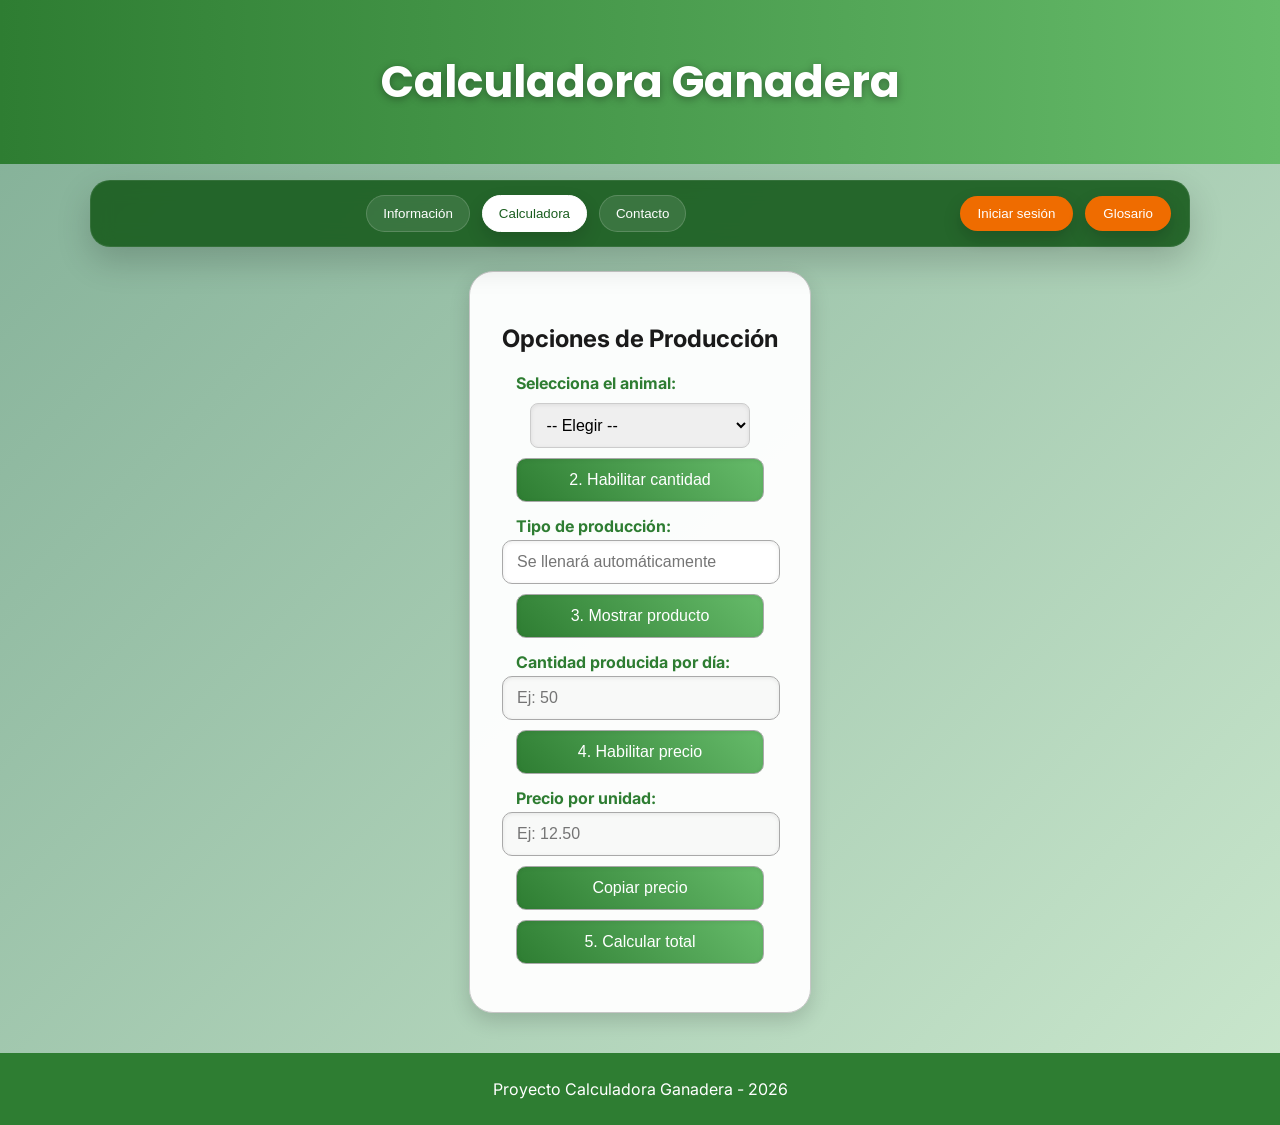
<file: index.html>
<!DOCTYPE html>
<html lang="es">
<head>
    <meta charset="UTF-8">
    <meta name="viewport" content="width=device-width, initial-scale=1.0">
    <title>Calculadora Ganadera</title>
    <link rel="preconnect" href="https://fonts.googleapis.com">
    <link rel="preconnect" href="https://fonts.gstatic.com" crossorigin>
    <link href="https://fonts.googleapis.com/css2?family=Inter:wght@400;500;600;700&family=Poppins:wght@400;600;700&display=swap" rel="stylesheet">
    <link rel="stylesheet" href="estilos.css">
</head>
<body>
<header>
    <h1 class="titulo">Calculadora Ganadera</h1>
</header>

<div id="loginModal" class="modal" aria-hidden="true">
    <div class="modal-contenido" role="dialog" aria-modal="true" aria-labelledby="loginTitle">
        <h3 id="loginTitle">Iniciar sesión</h3>
        <label for="loginUsuario">Usuario</label>
        <input type="text" id="loginUsuario" placeholder="Nombre de usuario" autocomplete="username">
        <label for="loginContrasena">Contraseña</label>
        <input type="password" id="loginContrasena" placeholder="Contraseña" autocomplete="current-password">
        <div class="modal-botones">
            <button id="btnEnviarLogin" type="button" class="boton-opcion">Aceptar</button>
            <button id="btnCerrarLogin" type="button" class="boton-cancelar">Cancelar</button>
        </div>
        <p id="loginMensaje" class="mensaje-login" role="status"></p>
    </div>
</div>

<nav class="barra-navegacion">
    <div class="nav-enlaces" role="group" aria-label="Secciones principales">
        <button type="button" class="nav-tab" data-target="info" aria-pressed="false">Información</button>
        <button type="button" class="nav-tab is-active" data-target="calculadora" aria-pressed="true">Calculadora</button>
        <button type="button" class="nav-tab" data-target="contacto" aria-pressed="false">Contacto</button>
    </div>
    <div class="nav-acciones">
        <button id="btnLogin" type="button">Iniciar sesión</button>
        <button id="btnGlosario" type="button" class="nav-glosario" aria-controls="glosarioModal" aria-haspopup="dialog" aria-expanded="false">Glosario</button>
    </div>
</nav>

<main class="app-shell">
    <section id="info" class="panel panel-vista" data-view="info" hidden>
        <h2>Información</h2>
        <p>Esta calculadora te ayuda a estimar la producción diaria y el valor total según el animal, la cantidad y el precio por unidad.</p>
        <ul class="lista-bullets">
            <li>Selecciona el animal.</li>
            <li>Habilita la cantidad y escribe el dato.</li>
            <li>Habilita el precio y completa el valor.</li>
            <li>Calcula el total con un solo clic.</li>
        </ul>
    </section>

    <section id="calculadora" class="panel panel-vista" data-view="calculadora">
        <h2>Opciones de Producción</h2>
        <label for="animal">Selecciona el animal:</label>
        <select id="animal">
            <option value="">-- Elegir --</option>
            <option value="Vaca">Vaca</option>
            <option value="Cerdo">Cerdo</option>
            <option value="Pollo">Pollo</option>
        </select>

        <button id="btnCantidad" type="button" class="boton-opcion">2. Habilitar cantidad</button>

        <label for="produccion">Tipo de producción:</label>
        <input type="text" id="produccion" readonly placeholder="Se llenará automáticamente">

        <button id="btnProducto" type="button" class="boton-opcion">3. Mostrar producto</button>

        <label for="cantidad">Cantidad producida por día:</label>
        <input type="number" id="cantidad" min="0" placeholder="Ej: 50" disabled>

        <button id="btnPrecio" type="button" class="boton-opcion">4. Habilitar precio</button>

        <label for="precio">Precio por unidad:</label>
        <input type="number" id="precio" min="0" step="0.01" placeholder="Ej: 12.50" disabled>

        <button id="btnCopiarPrecio" type="button" class="boton-opcion">Copiar precio</button>

        <button id="btnCalcular" type="button" class="boton-opcion">5. Calcular total</button>

        <p id="respuesta"></p>
    </section>

    <section id="contacto" class="panel panel-vista" data-view="contacto" hidden>
        <h2>Contacto</h2>

        <form id="formContacto">
            <label for="nombre">Nombre:</label>
            <input type="text" id="nombre" required>

            <label for="telefono">Teléfono:</label>
            <input type="tel" id="telefono" required placeholder="Ej: +1234567890">

            <label for="correo">Correo:</label>
            <input type="email" id="correo" required>

            <button type="submit">Enviar</button>
        </form>

        <a href="https://wa.me/3044247299?text=Hola, quiero información sobre la calculadora ganadera" target="_blank" class="boton-opcion">Contactar por WhatsApp</a>

        <p id="mensaje"></p>
    </section>
</main>

<div id="glosarioModal" class="modal" aria-hidden="true">
    <div class="modal-contenido modal-contenido-glosario" role="dialog" aria-modal="true" aria-labelledby="glosarioTitle">
        <div class="glosario-topbar">
            <h2 id="glosarioTitle">Glosario Ganadero</h2>
            <button id="btnCerrarGlosario" type="button" class="boton-cerrar">Cerrar</button>
        </div>

        <input type="text" id="buscadorGlosario" placeholder="Buscar término...">

        <ul id="listaGlosario">
            <li><strong>Producción diaria:</strong> Cantidad de leche, carne, huevos o kilos que genera un animal en un día.</li>
            <li><strong>Engorde:</strong> Proceso de aumento de peso del animal hasta alcanzar un valor comercial.</li>
            <li><strong>Precio por unidad:</strong> Valor asignado a cada litro, kilo o pieza producida.</li>
            <li><strong>Rendimiento:</strong> Relación entre la producción obtenida y los recursos utilizados.</li>
            <li><strong>Conversión alimenticia:</strong> Cantidad de alimento necesaria para producir un kilo de producto.</li>
            <li><strong>Ganado bovino:</strong> Conjunto de vacas, toros y novillos destinados a carne o leche.</li>
            <li><strong>Porcicultura:</strong> Actividad dedicada a la cría y producción de cerdos.</li>
            <li><strong>Avicultura:</strong> Producción de aves como pollos, gallinas y pavos.</li>
            <li><strong>Levantamiento:</strong> Etapa de crecimiento antes de entrar a producción o engorde.</li>
            <li><strong>Comercialización:</strong> Proceso de vender y distribuir los productos del campo.</li>
            <li><strong>Trazabilidad:</strong> Seguimiento del animal desde su origen hasta la venta.</li>
            <li><strong>Pastoreo:</strong> Sistema de alimentación basado en el consumo de pasto natural.</li>
            <li><strong>Forraje:</strong> Planta o alimento vegetal usado para alimentar al ganado.</li>
            <li><strong>Ración:</strong> Porción diaria de alimento suministrada al animal.</li>
            <li><strong>Silo:</strong> Almacenamiento de alimento conservado para épocas de escasez.</li>
            <li><strong>Ensilaje:</strong> Técnica para conservar forrajes mediante fermentación controlada.</li>
            <li><strong>Suplementación:</strong> Aporte extra de minerales, proteínas o energía a la dieta.</li>
            <li><strong>Peso vivo:</strong> Peso total del animal antes del sacrificio o venta.</li>
            <li><strong>Peso canal:</strong> Peso de la carne obtenida después del sacrificio.</li>
            <li><strong>Destete:</strong> Momento en que la cría deja de alimentarse de la madre.</li>
            <li><strong>Parto:</strong> Nacimiento de la cría al final de la gestación.</li>
            <li><strong>Gestación:</strong> Periodo en el que la cría se desarrolla dentro de la madre.</li>
            <li><strong>Fertilidad:</strong> Capacidad del animal para reproducirse con éxito.</li>
            <li><strong>Reproducción:</strong> Proceso por el cual se obtienen nuevas crías.</li>
            <li><strong>Inseminación artificial:</strong> Técnica de reproducción asistida para mejorar genética y control.</li>
            <li><strong>Sanidad animal:</strong> Conjunto de prácticas para mantener la salud del ganado.</li>
            <li><strong>Vacunación:</strong> Aplicación de vacunas para prevenir enfermedades.</li>
            <li><strong>Desparasitación:</strong> Tratamiento para eliminar parásitos internos o externos.</li>
            <li><strong>Bioseguridad:</strong> Medidas para evitar la entrada y propagación de enfermedades.</li>
            <li><strong>Lactancia:</strong> Periodo en el que la cría recibe leche de la madre.</li>
            <li><strong>Ordeño:</strong> Extracción de leche de la vaca de forma manual o mecánica.</li>
            <li><strong>Calidad de leche:</strong> Características sanitarias y nutricionales del producto obtenido.</li>
            <li><strong>Brucelosis:</strong> Enfermedad bacteriana que afecta la reproducción y la producción.</li>
            <li><strong>Mastitis:</strong> Inflamación de la ubre que reduce la calidad de la leche.</li>
            <li><strong>Ganancia de peso:</strong> Incremento de kilos que logra el animal en un periodo.</li>
            <li><strong>Ceba:</strong> Fase de alimentación intensiva para llevar el animal a mercado.</li>
            <li><strong>Hato:</strong> Grupo de animales que pertenecen a una misma finca o explotación.</li>
            <li><strong>Potrero:</strong> Terreno cercado donde se mantiene el ganado para pastar.</li>
            <li><strong>Bebedero:</strong> Lugar o recipiente donde los animales toman agua.</li>
            <li><strong>Comedero:</strong> Estructura donde se coloca el alimento para el ganado.</li>
            <li><strong>Control sanitario:</strong> Revisión periódica del estado de salud del rebaño.</li>
            <li><strong>Registro productivo:</strong> Anotación de datos como producción, pesos, partos y ventas.</li>
            <li><strong>Mermas:</strong> Pérdidas de producto durante almacenamiento, transporte o venta.</li>
            <li><strong>Costo de producción:</strong> Suma de los gastos necesarios para producir.</li>
            <li><strong>Punto de equilibrio:</strong> Nivel en el que ingresos y gastos quedan iguales.</li>
            <li><strong>Margen de ganancia:</strong> Diferencia positiva entre el costo y el precio de venta.</li>
            <li><strong>Valor agregado:</strong> Mejoras que aumentan el valor comercial del producto.</li>
            <li><strong>Clasificación por edades:</strong> Orden de los animales según su etapa de desarrollo.</li>
            <li><strong>Manejo animal:</strong> Forma correcta de manipular y mover el ganado con cuidado.</li>
            <li><strong>Crianza:</strong> Cuidado y alimentación de animales desde su nacimiento.</li>
            <li><strong>Recría:</strong> Etapa de crecimiento intermedia antes del engorde final.</li>
            <li><strong>Genética:</strong> Características heredadas que influyen en producción y resistencia.</li>
            <li><strong>Selección:</strong> Elección de los mejores animales para reproducción o producción.</li>
            <li><strong>Cuarentena:</strong> Aislamiento temporal de animales nuevos o enfermos.</li>
            <li><strong>Bienestar animal:</strong> Condiciones adecuadas de espacio, alimento, agua y trato.</li>
        </ul>
    </div>
</div>

<footer>
    <p>Proyecto Calculadora Ganadera - 2026</p>
</footer>

<script src="script.js"></script>
</body>
</html>
</file>
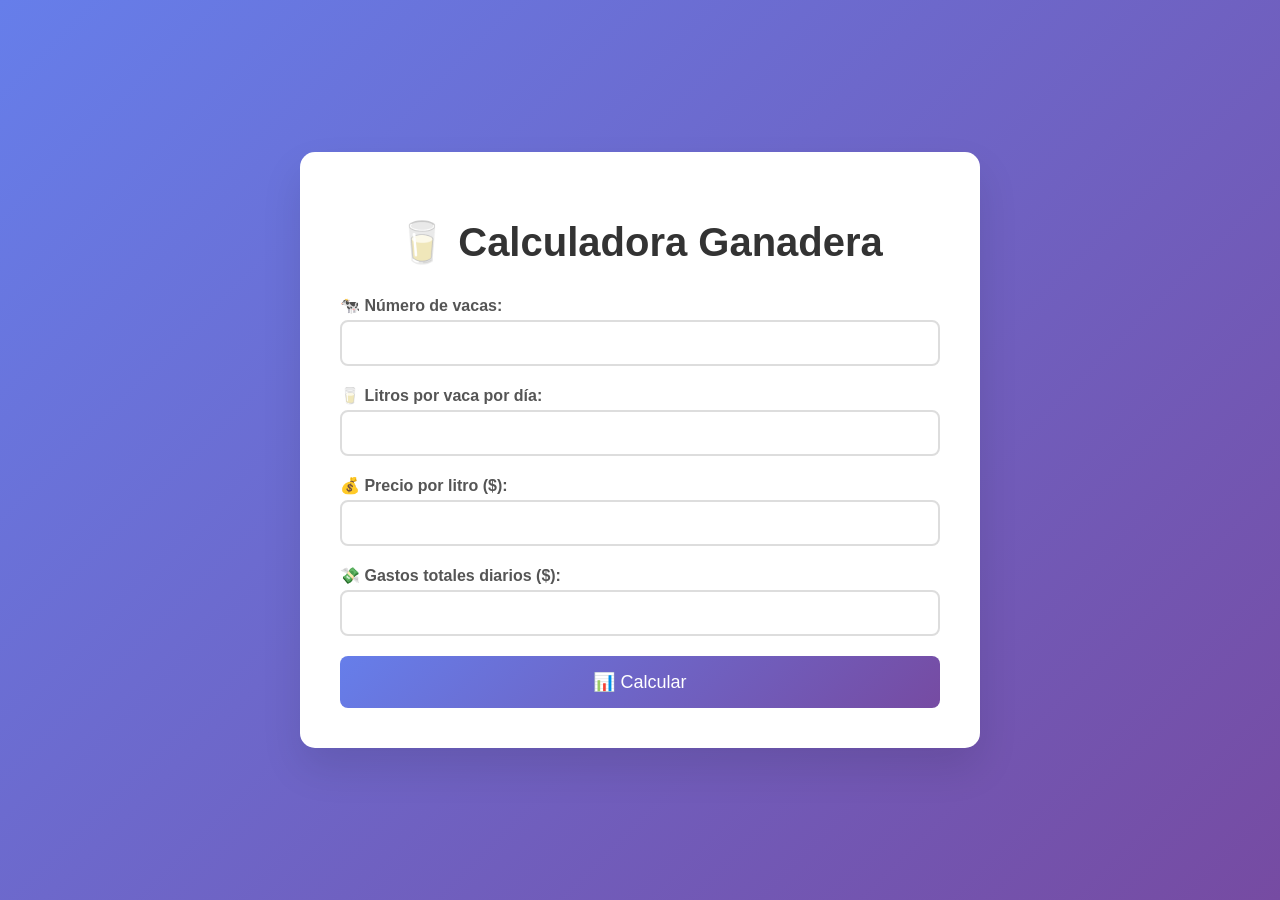
<file: templates/index.html>
<!DOCTYPE html>
<html lang="es">
<head>
    <meta charset="UTF-8">
    <meta name="viewport" content="width=device-width, initial-scale=1.0">
    <title>🥛 Calculadora Ganadera - Producción de Leche</title>
    <style>
        body {
            font-family: 'Segoe UI', Tahoma, Geneva, Verdana, sans-serif;
            background: linear-gradient(135deg, #667eea 0%, #764ba2 100%);
            margin: 0;
            padding: 0;
            min-height: 100vh;
            display: flex;
            justify-content: center;
            align-items: center;
        }
        .container {
            background: white;
            border-radius: 15px;
            box-shadow: 0 20px 40px rgba(0,0,0,0.1);
            padding: 40px;
            max-width: 600px;
            width: 90%;
        }
        h1 {
            text-align: center;
            color: #333;
            margin-bottom: 30px;
            font-size: 2.5em;
        }
        .form-group {
            margin-bottom: 20px;
        }
        label {
            display: block;
            margin-bottom: 5px;
            color: #555;
            font-weight: 600;
        }
        input[type="number"] {
            width: 100%;
            padding: 12px;
            border: 2px solid #ddd;
            border-radius: 8px;
            font-size: 16px;
            transition: border-color 0.3s;
            box-sizing: border-box;
        }
        input[type="number"]:focus {
            outline: none;
            border-color: #667eea;
        }
        .btn {
            background: linear-gradient(135deg, #667eea 0%, #764ba2 100%);
            color: white;
            padding: 15px 30px;
            border: none;
            border-radius: 8px;
            font-size: 18px;
            cursor: pointer;
            width: 100%;
            transition: transform 0.2s;
        }
        .btn:hover {
            transform: translateY(-2px);
        }
        .results {
            background: #f8f9fa;
            border-radius: 10px;
            padding: 20px;
            margin-top: 20px;
            display: none;
        }
        .result-item {
            display: flex;
            justify-content: space-between;
            margin-bottom: 10px;
            padding: 5px 0;
            border-bottom: 1px solid #eee;
        }
        .result-label {
            font-weight: 600;
            color: #333;
        }
        .result-value {
            color: #667eea;
            font-weight: bold;
        }
        .emoji {
            margin-right: 10px;
        }
        .error {
            color: #dc3545;
            background: #f8d7da;
            border: 1px solid #f5c6cb;
            border-radius: 5px;
            padding: 10px;
            margin-bottom: 20px;
            display: none;
        }
    </style>
</head>
<body>
    <div class="container">
        <h1>🥛 Calculadora Ganadera</h1>

        <div id="error-message" class="error"></div>

        <form id="calculator-form">
            <div class="form-group">
                <label for="vacas">🐄 Número de vacas:</label>
                <input type="number" id="vacas" name="vacas" min="1" required>
            </div>

            <div class="form-group">
                <label for="litros_por_vaca">🥛 Litros por vaca por día:</label>
                <input type="number" id="litros_por_vaca" name="litros_por_vaca" min="0" step="0.1" required>
            </div>

            <div class="form-group">
                <label for="precio_litro">💰 Precio por litro ($):</label>
                <input type="number" id="precio_litro" name="precio_litro" min="0" step="0.01" required>
            </div>

            <div class="form-group">
                <label for="gastos">💸 Gastos totales diarios ($):</label>
                <input type="number" id="gastos" name="gastos" min="0" step="0.01" required>
            </div>

            <button type="submit" class="btn">📊 Calcular</button>
        </form>

        <div id="results" class="results">
            <h2 style="text-align: center; color: #333;">📊 Resultados Diarios</h2>

            <div class="result-item">
                <span class="result-label">🐄 Número de vacas:</span>
                <span id="result-vacas" class="result-value"></span>
            </div>

            <div class="result-item">
                <span class="result-label">🥛 Litros por vaca:</span>
                <span id="result-litros-vaca" class="result-value"></span>
            </div>

            <div class="result-item">
                <span class="result-label">📦 Litros totales producidos:</span>
                <span id="result-litros-totales" class="result-value"></span>
            </div>

            <div class="result-item">
                <span class="result-label">💰 Precio por litro:</span>
                <span id="result-precio" class="result-value"></span>
            </div>

            <div class="result-item">
                <span class="result-label">💵 Ingresos totales:</span>
                <span id="result-ingresos" class="result-value"></span>
            </div>

            <div class="result-item">
                <span class="result-label">💸 Gastos totales:</span>
                <span id="result-gastos" class="result-value"></span>
            </div>

            <div class="result-item">
                <span class="result-label">📈 Ganancia neta:</span>
                <span id="result-ganancia" class="result-value"></span>
            </div>

            <h3 style="text-align: center; color: #333; margin-top: 30px;">📅 Proyecciones</h3>

            <div class="result-item">
                <span class="result-label">📊 Ganancia mensual (30 días):</span>
                <span id="result-mensual" class="result-value"></span>
            </div>

            <div class="result-item">
                <span class="result-label">📊 Ganancia anual (365 días):</span>
                <span id="result-anual" class="result-value"></span>
            </div>

            <h3 style="text-align: center; color: #333; margin-top: 30px;">⚡ Eficiencia</h3>

            <div class="result-item">
                <span class="result-label">💡 Ingreso por vaca:</span>
                <span id="result-ingreso-vaca" class="result-value"></span>
            </div>

            <div class="result-item">
                <span class="result-label">💡 Ganancia por vaca:</span>
                <span id="result-ganancia-vaca" class="result-value"></span>
            </div>
        </div>
    </div>

    <script>
        document.getElementById('calculator-form').addEventListener('submit', function(e) {
            e.preventDefault();

            const formData = new FormData(this);
            const data = Object.fromEntries(formData);

            // Validación básica
            if (parseInt(data.vacas) <= 0) {
                showError('El número de vacas debe ser mayor que 0');
                return;
            }
            if (parseFloat(data.litros_por_vaca) <= 0) {
                showError('Los litros por vaca deben ser mayor que 0');
                return;
            }
            if (parseFloat(data.precio_litro) < 0) {
                showError('El precio no puede ser negativo');
                return;
            }
            if (parseFloat(data.gastos) < 0) {
                showError('Los gastos no pueden ser negativos');
                return;
            }

            hideError();

            // Cálculos
            const litrosTotales = parseInt(data.vacas) * parseFloat(data.litros_por_vaca);
            const ingresos = litrosTotales * parseFloat(data.precio_litro);
            const ganancia = ingresos - parseFloat(data.gastos);

            // Mostrar resultados
            document.getElementById('result-vacas').textContent = parseInt(data.vacas);
            document.getElementById('result-litros-vaca').textContent = parseFloat(data.litros_por_vaca).toFixed(2) + ' L';
            document.getElementById('result-litros-totales').textContent = litrosTotales.toFixed(2) + ' L';
            document.getElementById('result-precio').textContent = '$' + parseFloat(data.precio_litro).toFixed(2);
            document.getElementById('result-ingresos').textContent = '$' + ingresos.toFixed(2);
            document.getElementById('result-gastos').textContent = '$' + parseFloat(data.gastos).toFixed(2);
            document.getElementById('result-ganancia').textContent = '$' + ganancia.toFixed(2);

            document.getElementById('result-mensual').textContent = '$' + (ganancia * 30).toFixed(2);
            document.getElementById('result-anual').textContent = '$' + (ganancia * 365).toFixed(2);

            document.getElementById('result-ingreso-vaca').textContent = '$' + (ingresos / parseInt(data.vacas)).toFixed(2) + '/día';
            document.getElementById('result-ganancia-vaca').textContent = '$' + (ganancia / parseInt(data.vacas)).toFixed(2) + '/día';

            document.getElementById('results').style.display = 'block';
            document.getElementById('results').scrollIntoView({ behavior: 'smooth' });
        });

        function showError(message) {
            const errorDiv = document.getElementById('error-message');
            errorDiv.textContent = message;
            errorDiv.style.display = 'block';
        }

        function hideError() {
            document.getElementById('error-message').style.display = 'none';
        }
    </script>
</body>
</html>
</file>
<file: estilos.css>
body {
    font-family: 'Inter', 'Poppins', Arial, sans-serif;
    margin: 0;
    min-height: 100vh;
    background: linear-gradient(135deg, rgba(5, 95, 46, 0.50), rgba(104, 187, 112, 0.35)), url('https://images.unsplash.com/photo-1500595046743-cd271d694d30') no-repeat center center fixed;
    background-size: cover;
    color: #1a1a1a;
}

body.modal-abierto {
    overflow: hidden;
}

/* CAPA TRANSPARENTE PARA QUE SE LEA EL CONTENIDO */
main.app-shell {
    width: min(1100px, calc(100% - 32px));
    margin: 24px auto 40px;
    padding: 0;
    display: grid;
    gap: 18px;
    background: transparent;
}

/* TITULO */
.titulo {
    text-align: center;
    font-size: 44px;
    color: white;
    font-family: 'Poppins', sans-serif;
    text-shadow: 0 2px 8px rgba(0,0,0,0.35);
}

/* HEADER */
header {
    background: linear-gradient(90deg, #2e7d32, #66bb6a);
    padding: 20px;
}

/* NAV */
nav {
    width: min(1100px, calc(100% - 32px));
    margin: 16px auto 0;
    padding: 14px 18px;
    background: rgba(27, 94, 32, 0.92);
    border: 1px solid rgba(255, 255, 255, 0.08);
    border-radius: 20px;
    box-shadow: 0 14px 34px rgba(0, 0, 0, 0.18);
    backdrop-filter: blur(10px);
    box-sizing: border-box;
}

.barra-navegacion {
    display: flex;
    align-items: center;
    justify-content: space-between;
    gap: 16px;
    flex-wrap: wrap;
}

.nav-enlaces {
    display: flex;
    align-items: center;
    justify-content: center;
    gap: 12px;
    flex: 1;
    flex-wrap: wrap;
}

.nav-acciones {
    display: flex;
    align-items: center;
    justify-content: center;
    gap: 12px;
    flex-wrap: wrap;
}

nav .nav-tab {
    display: inline-flex;
    align-items: center;
    justify-content: center;
    width: auto;
    max-width: none;
    margin: 0;
    padding: 10px 16px;
    background: rgba(255, 255, 255, 0.10);
    color: #ffffff;
    border: 1px solid rgba(255, 255, 255, 0.16);
    border-radius: 999px;
    box-shadow: none;
    transition: transform 0.2s ease, background 0.2s ease, color 0.2s ease;
}

nav .nav-tab:hover {
    background: rgba(255, 255, 255, 0.18);
    transform: translateY(-1px);
}

nav .nav-tab.is-active {
    background: #ffffff;
    color: #1b5e20;
    border-color: #ffffff;
    box-shadow: 0 8px 18px rgba(0, 0, 0, 0.16);
}

/* MAIN */
main {
    max-width: 900px;
    margin: auto;
}

/* SECCIONES */
section {
    margin: 0;
}

/* BOTONES OPCIONES */
.botones {
    display: flex;
    justify-content: space-around;
    flex-wrap: wrap;
}

.boton-opcion {
    background: #2e7d32;
    color: white;
    padding: 15px;
    border: none;
    border-radius: 10px;
    margin: 10px;
    width: 150px;
    cursor: pointer;
}

section.panel {
    background: rgba(255, 255, 255, 0.96);
    border: 1px solid rgba(198, 198, 198, 0.9);
    border-radius: 24px;
    box-shadow: 0 16px 36px rgba(0, 0, 0, 0.14);
    padding: 32px;
    box-sizing: border-box;
}

.lista-bullets {
    margin: 18px 0 0;
    padding-left: 18px;
    display: grid;
    gap: 10px;
    color: #2b2b2b;
    line-height: 1.6;
}

.lista-bullets li {
    padding-left: 4px;
}

/* FORMULARIOS E INPUTS PROFESIONAL */
section#calculadora, section#contacto, section#info {
    box-shadow: 0 8px 20px rgba(0, 0, 0, 0.15);
    border: 1px solid #c6c6c6;
}

label {
    display: block;
    width: 90%;
    max-width: 360px;
    margin: 14px auto 4px;
    font-weight: 700;
    color: #2e7d32;
}

input,
select,
button.boton-opcion {
    display: block;
    width: 90%;
    max-width: 360px;
    margin: 4px auto 10px;
    padding: 12px 14px;
    font-size: 16px;
    border: 1px solid #a9a9a9;
    border-radius: 10px;
    box-shadow: inset 0 1px 4px rgba(0, 0, 0, 0.08);
}

input:focus,
select:focus,
button.boton-opcion:focus,
button:focus,
#btnLogin:focus {
    outline: 2px solid #66bb6a;
    outline-offset: 2px;
}

section#contacto form,
section#calculadora {
    max-width: 600px;
    margin: 0 auto;
}

/* BOTÓN INICIAR SESIÓN FIXED */
#btnLogin {
    position: static;
    width: auto;
    max-width: none;
    margin: 0;
    background: #ef6c00;
    color: white;
    border: none;
    padding: 10px 18px;
    border-radius: 999px;
    cursor: pointer;
    box-shadow: 0 8px 18px rgba(0,0,0,0.18);
    display: inline-flex;
    align-items: center;
    justify-content: center;
}

#btnLogin:hover {
    background: #fb8c00;
}

/* MODAL INICIO SESIÓN */
.modal {
    position: fixed;
    top: 0;
    left: 0;
    width: 100%;
    height: 100%;
    background: rgba(0,0,0,0.7);
    display: none;
    align-items: center;
    justify-content: center;
    z-index: 1000;
    backdrop-filter: blur(6px);
    padding: 16px;
    box-sizing: border-box;
}

.modal.contenido-activo,
.modal[aria-hidden="false"] {
    display: flex;
}

.modal-contenido {
    background: #fff;
    border-radius: 12px;
    width: min(90%, 420px);
    padding: 24px;
    box-shadow: 0 12px 28px rgba(0,0,0,0.35);
    animation: aparecerModal 0.25s ease-out;
}

.modal-contenido-glosario {
    width: min(96%, 840px);
    max-height: 90vh;
    overflow: auto;
    border-radius: 18px;
    background: linear-gradient(180deg, #ffffff 0%, #f5fbf6 100%);
    border: 1px solid #dce8dc;
}

@keyframes aparecerModal {
    from { transform: translateY(-12px); opacity: 0; }
    to { transform: translateY(0); opacity: 1; }
}

.modal-contenido h3 {
    margin-top: 0;
    margin-bottom: 16px;
    font-size: 22px;
    color: #2e7d32;
}

.glosario-topbar {
    display: flex;
    align-items: center;
    justify-content: space-between;
    gap: 16px;
    margin-bottom: 16px;
}

.glosario-topbar h2 {
    margin: 0;
    font-size: 28px;
    color: #1b5e20;
}

.modal-contenido input {
    width: 100%;
    margin: 8px 0 14px;
    padding: 10px 12px;
    border: 1px solid #ccc;
    border-radius: 8px;
}

.modal-botones {
    display: flex;
    justify-content: flex-end;
    gap: 10px;
}

.boton-cancelar {
    width: auto;
    margin: 0;
    padding: 10px 16px;
    background: #ddd;
    color: #333;
    border: 1px solid #bbb;
    border-radius: 8px;
    cursor: pointer;
}

.boton-cancelar:hover {
    background: #c7c7c7;
}

.boton-cerrar {
    width: auto;
    margin: 0;
    padding: 10px 16px;
    background: #1b5e20;
    color: white;
    border: none;
    border-radius: 999px;
    cursor: pointer;
    box-shadow: 0 3px 10px rgba(0,0,0,0.18);
}

.boton-cerrar:hover {
    background: #14501a;
}

.mensaje-login {
    min-height: 18px;
    margin-top: 12px;
    font-size: 14px;
    color: #d32f2f;
}

/* BOTONES */
button {
    display: block;
    margin: 10px auto;
    padding: 10px;
    width: 200px;
    background: #66bb6a;
    border: none;
    color: white;
    border-radius: 5px;
}

nav .nav-glosario {
    display: inline-flex;
    align-items: center;
    justify-content: center;
    width: auto;
    max-width: none;
    margin: 0;
    border-radius: 999px;
    padding: 10px 18px;
    box-shadow: 0 8px 18px rgba(0, 0, 0, 0.18);
    border: none;
    background: #ef6c00;
    color: white;
}

nav .nav-glosario:hover {
    background: #fb8c00;
}

/* RESULTADOS */
#resultado, #respuesta {
    text-align: center;
    margin-top: 10px;
    font-weight: bold;
}

/* IMAGEN */
img {
    width: 100%;
    border-radius: 10px;
}

/* FOOTER */
footer {
    background: #2e7d32;
    color: white;
    text-align: center;
    padding: 10px;
}

/* RESPONSIVE */
@media (max-width: 600px) {
    .botones {
        flex-direction: column;
        align-items: center;
    }

    .barra-navegacion {
        justify-content: center;
    }

    .nav-enlaces {
        width: 100%;
    }

    .nav-acciones {
        width: 100%;
    }

    nav #btnLogin {
        width: 100%;
        max-width: 260px;
    }

    .nav-glosario,
    .nav-tab {
        width: 100%;
        max-width: 260px;
    }

}
.boton-opcion {
    background: linear-gradient(45deg, #2e7d32, #66bb6a);
    color: white;
    border: none;
    padding: 15px;
    border-radius: 12px;
    width: 160px;
    cursor: pointer;
    transition: 0.3s;
}

.boton-opcion:hover {
    transform: scale(1.05);
    background: #1b5e20;
}
select {
    display: block;
    margin: 10px auto;
    padding: 12px;
    width: 80%;
    max-width: 300px;
    border-radius: 8px;
    border: 1px solid #ccc;
}
#buscadorGlosario {
    width: 100%;
    max-width: none;
    padding: 10px;
    margin-bottom: 15px;
    border-radius: 12px;
    border: 1px solid #bdd0be;
    box-sizing: border-box;
}

#listaGlosario {
    list-style: none;
    padding: 0;
    margin: 0;
    display: grid;
    gap: 12px;
}

#listaGlosario li {
    margin: 0;
    line-height: 1.55;
    background: #ffffff;
    border-left: 4px solid #2e7d32;
    border-radius: 12px;
    padding: 14px 16px;
    box-shadow: 0 4px 12px rgba(0, 0, 0, 0.08);
}

#listaGlosario strong {
    color: #1b5e20;
}
</file>
